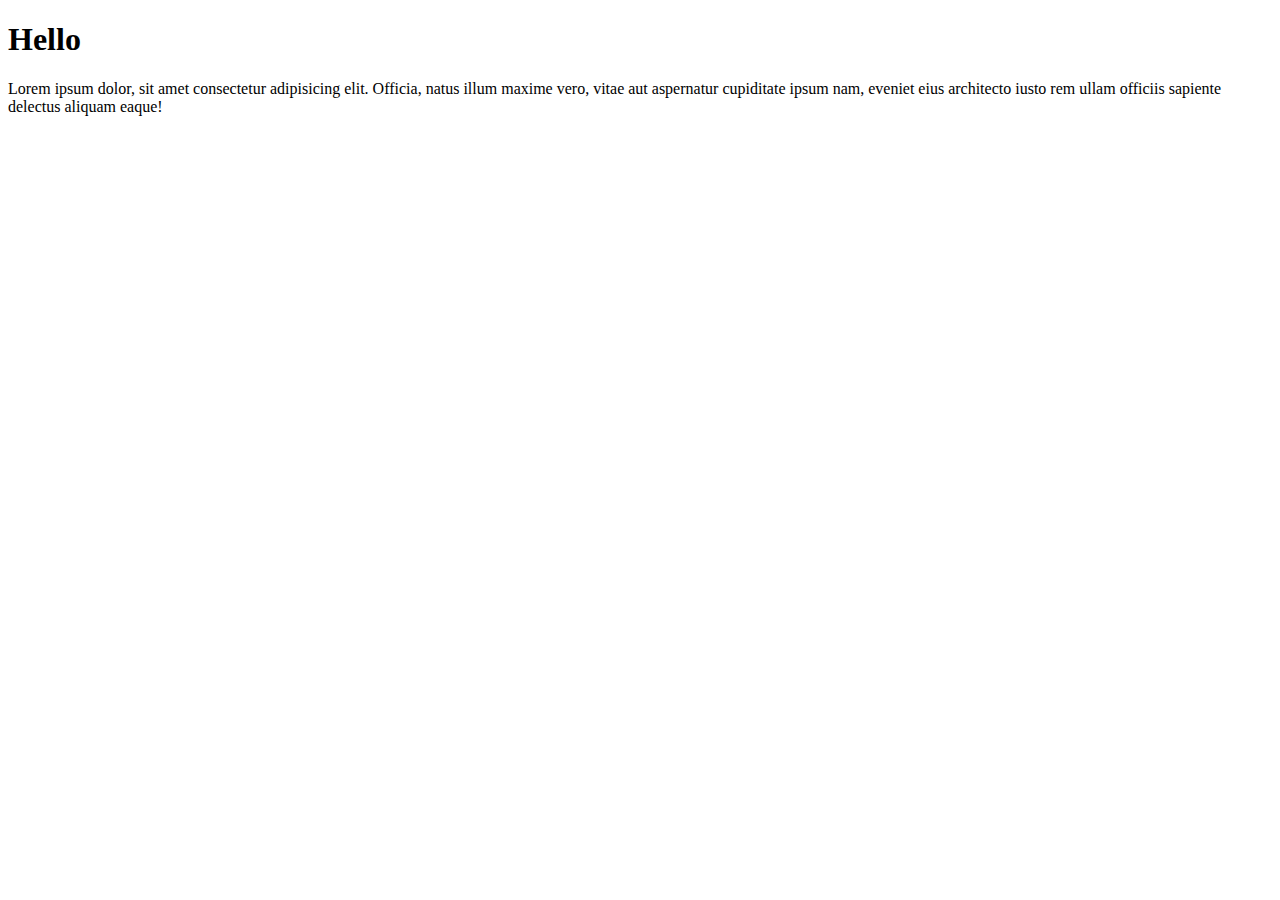
<file: css-study/index.html>
<!DOCTYPE html>
<html lang="en">
<head>
    <meta charset="UTF-8">
    <meta name="viewport" content="width=device-width, initial-scale=1.0">
    <title>Document</title>
</head>
<body>
   <h1>Hello</h1> 
   <p>Lorem ipsum dolor, sit amet consectetur adipisicing elit. Officia, natus illum maxime vero, vitae aut aspernatur cupiditate ipsum nam, eveniet eius architecto iusto rem ullam officiis sapiente delectus aliquam eaque!</p>
</body>
</html>
</file>
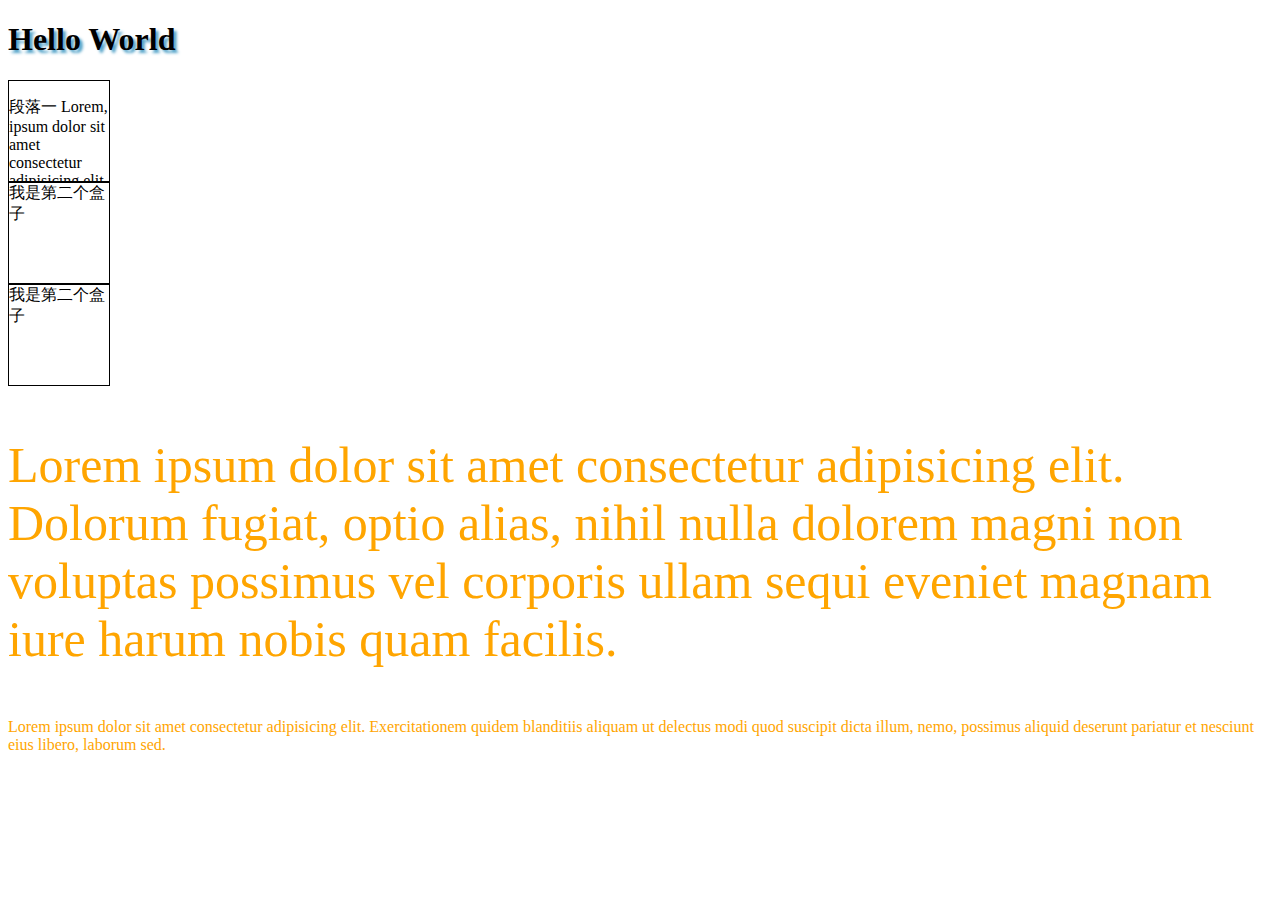
<file: css-study/entry/index.html>
<!DOCTYPE html>
<html lang="en">
<head>
    <meta charset="UTF-8">
    <meta name="viewport" content="width=device-width, initial-scale=1.0">
    <title>Document</title>
    <style>
        h1 {
            text-shadow: 3px 3px 3px #53a3c9;
        }
        /* p {
            border-style: solid;
            border-width: 1px;
            border-color: red;
            border: 3px solid red;
            border-radius: 10px;
        } */
        /* #p1 {
            margin-bottom: 10px;
        } */
        /* #div_1 {
            box-shadow: 3px 3px 3px #53a3c9;
        } */
        div {
            width: 100px;
            height: 100px;
            border: 1px solid black;
        }
        #div_1 {
            overflow: scroll;
        }
        /* #div_1 {
            margin-left: 20px;
            margin-bottom: 10px;
        }
        #div_2 {
            margin: auto;
        }
        img {
            float: right;
        } */
        /* h1, p {
            color: orange;
        } */
        /* p {
            color: orange;
        } */
        p[class] {
            color: orange;
        }
        p[class='p1'] {
            font-size: 50px;
        }
    </style>
</head>
<body>
    <h1>Hello World</h1>
    <!-- 生成随机的文章内容 -->
    <!-- <img src="./asset/download.jpeg" alt=""> -->
    <!-- <p id="p1"> 段落一 Lorem, ipsum dolor sit amet consectetur adipisicing elit. Eos aspernatur qui odio, ex optio magni a, molestiae maiores distinctio quae quas impedit! Labore fugit dolore provident ex inventore. Neque, blanditiis!Lorem, ipsum dolor sit amet consectetur adipisicing elit. Eos aspernatur qui odio, ex optio magni a, molestiae maiores distinctio quae quas impedit! Labore fugit dolore provident ex inventore. Neque, blanditiis!</p> -->
    <!-- <img src="./asset/download (1).jpeg" alt=""> -->
    <!-- <p id="p1"> 段落一 Lorem, ipsum dolor sit amet consectetur adipisicing elit. Eos aspernatur qui odio, ex optio magni a, molestiae maiores distinctio quae quas impedit! Labore fugit dolore provident ex inventore. Neque, blanditiis!Lorem, ipsum dolor sit amet consectetur adipisicing elit. Eos aspernatur qui odio, ex optio magni a, molestiae maiores distinctio quae quas impedit! Labore fugit dolore provident ex inventore. Neque, blanditiis!</p> -->
    <!-- <img src="./asset/download (2).jpeg" alt=""> -->
    <!-- <p id="p1"> 段落一 Lorem, ipsum dolor sit amet consectetur adipisicing elit. Eos aspernatur qui odio, ex optio magni a, molestiae maiores distinctio quae quas impedit! Labore fugit dolore provident ex inventore. Neque, blanditiis!Lorem, ipsum dolor sit amet consectetur adipisicing elit. Eos aspernatur qui odio, ex optio magni a, molestiae maiores distinctio quae quas impedit! Labore fugit dolore provident ex inventore. Neque, blanditiis!</p> -->
    <!-- <p id="p2"> 段落二 Lorem ipsum dolor sit amet consectetur adipisicing elit. Ipsam ullam incidunt quisquam officia necessitatibus quos! Debitis praesentium, quam molestias nihil consectetur atque impedit eveniet eum neque perspiciatis assumenda, qui odit?</p> -->
    <div id="div_1">
        <p id="p1"> 段落一 Lorem, ipsum dolor sit amet consectetur adipisicing elit. Eos aspernatur qui odio, ex optio magni a, molestiae maiores distinctio quae quas impedit! Labore fugit dolore provident ex inventore. Neque, blanditiis!Lorem, ipsum dolor sit amet consectetur adipisicing elit. Eos aspernatur qui odio, ex optio magni a, molestiae maiores distinctio quae quas impedit! Labore fugit dolore provident ex inventore. Neque, blanditiis!</p>
    </div>
    <div id="div_2">我是第二个盒子</div>
    <div id="div_3">我是第二个盒子</div>
    <p class="p1">Lorem ipsum dolor sit amet consectetur adipisicing elit. Dolorum fugiat, optio alias, nihil nulla dolorem magni non voluptas possimus vel corporis ullam sequi eveniet magnam iure harum nobis quam facilis.</p>
    <p class="p2">Lorem ipsum dolor sit amet consectetur adipisicing elit. Exercitationem quidem blanditiis aliquam ut delectus modi quod suscipit dicta illum, nemo, possimus aliquid deserunt pariatur et nesciunt eius libero, laborum sed.</p>
    
</body>
</html>
</file>
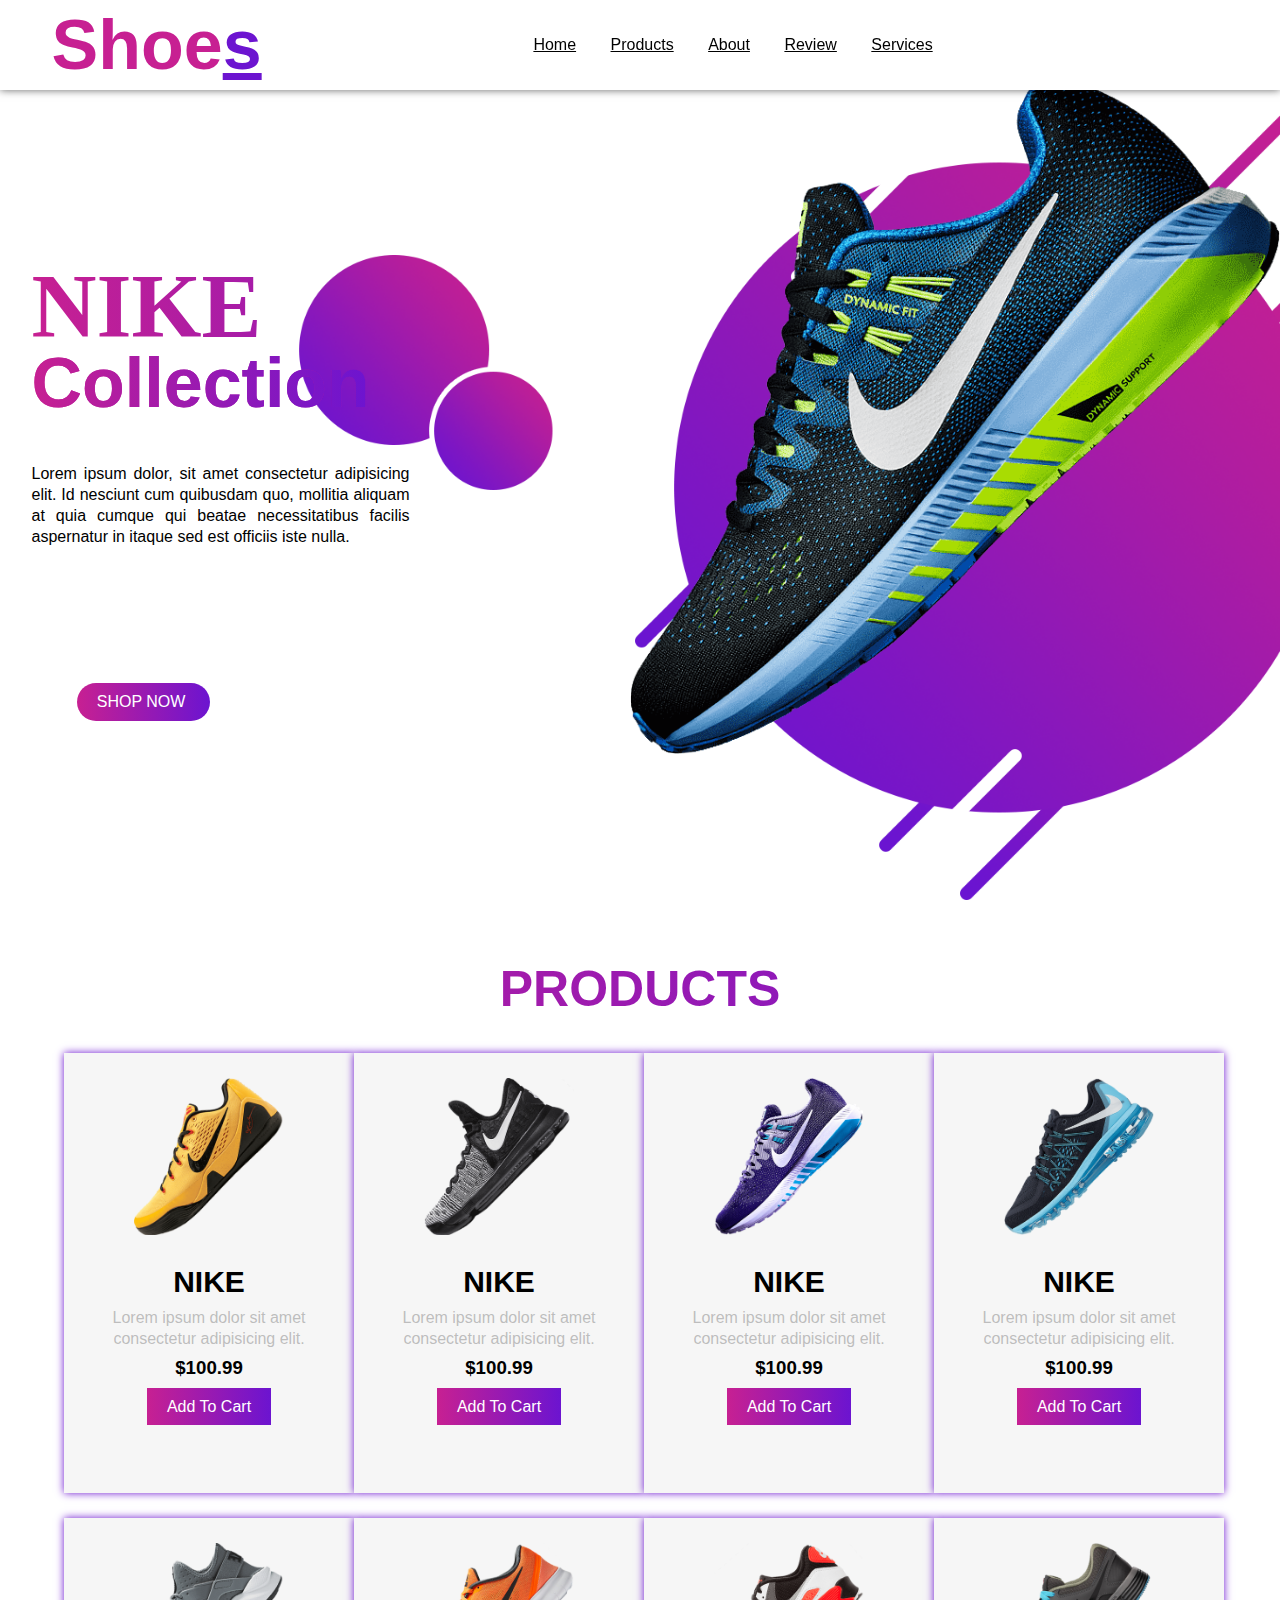
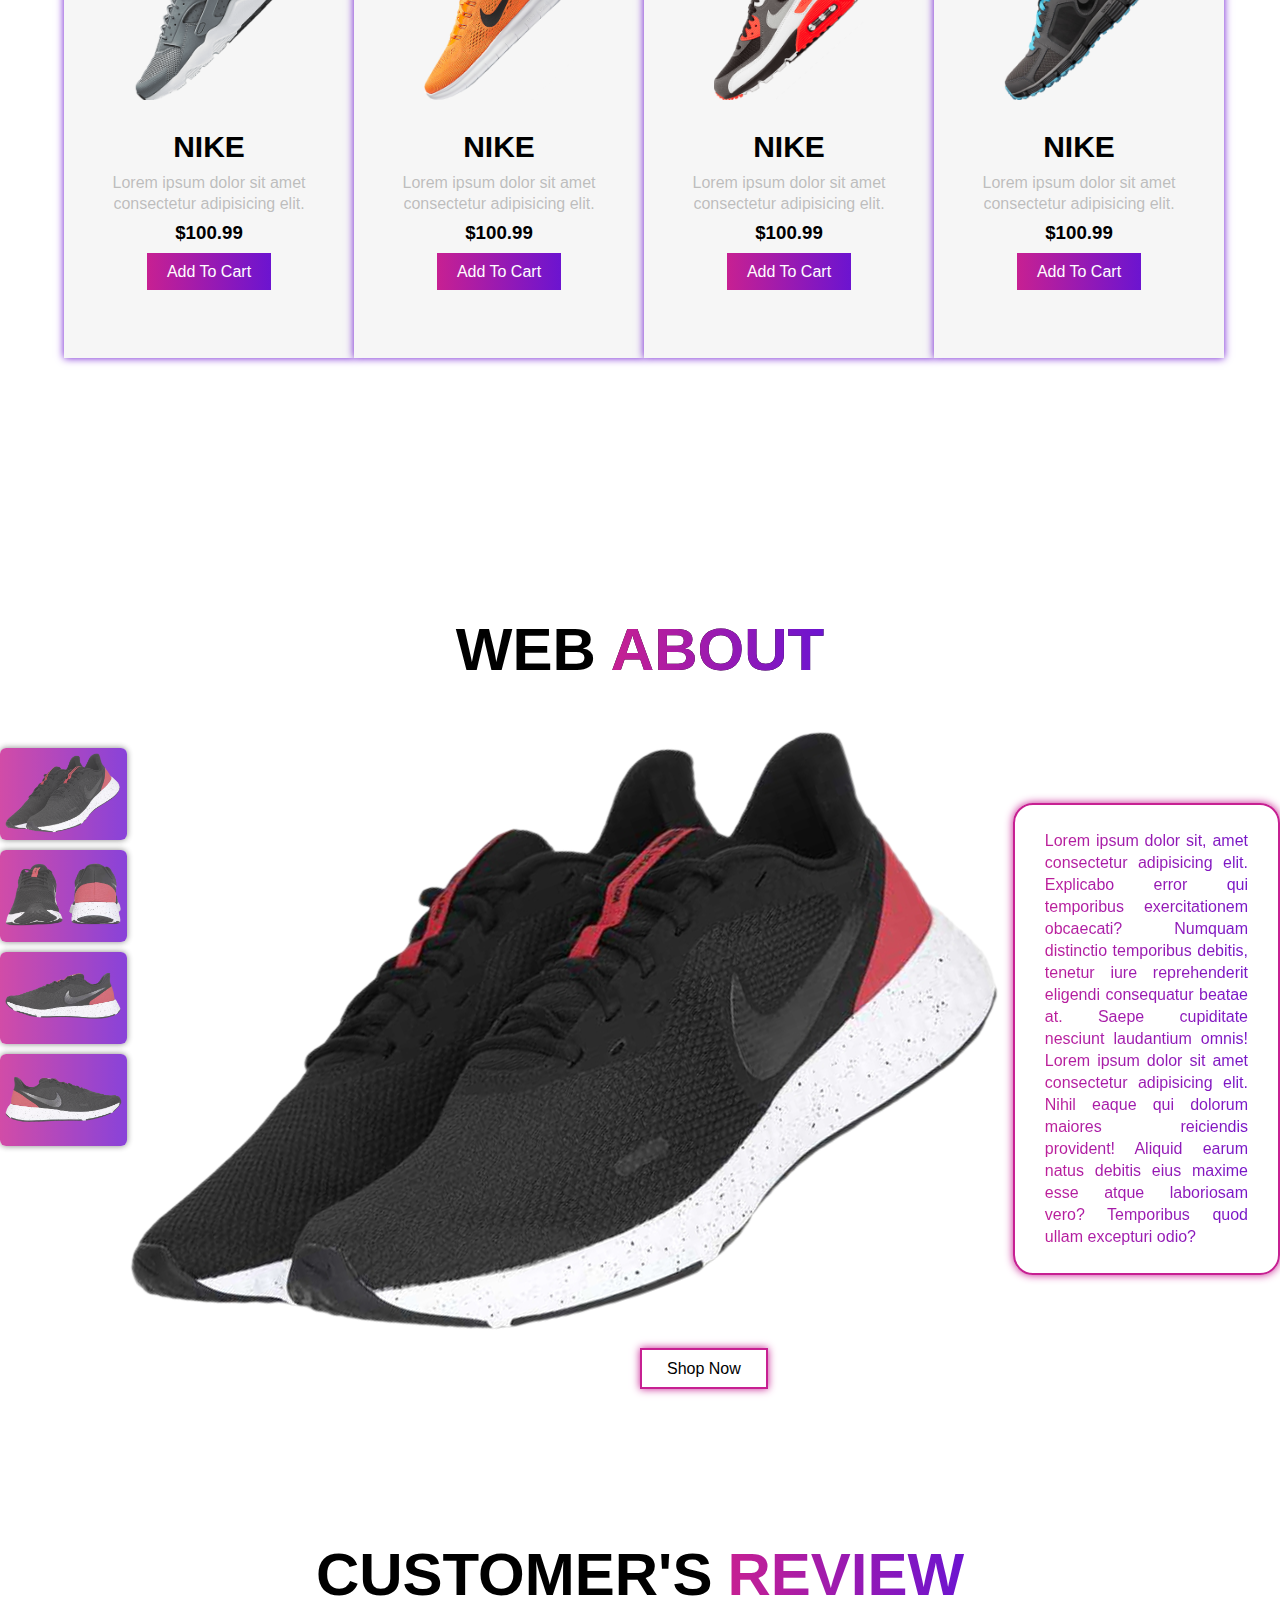
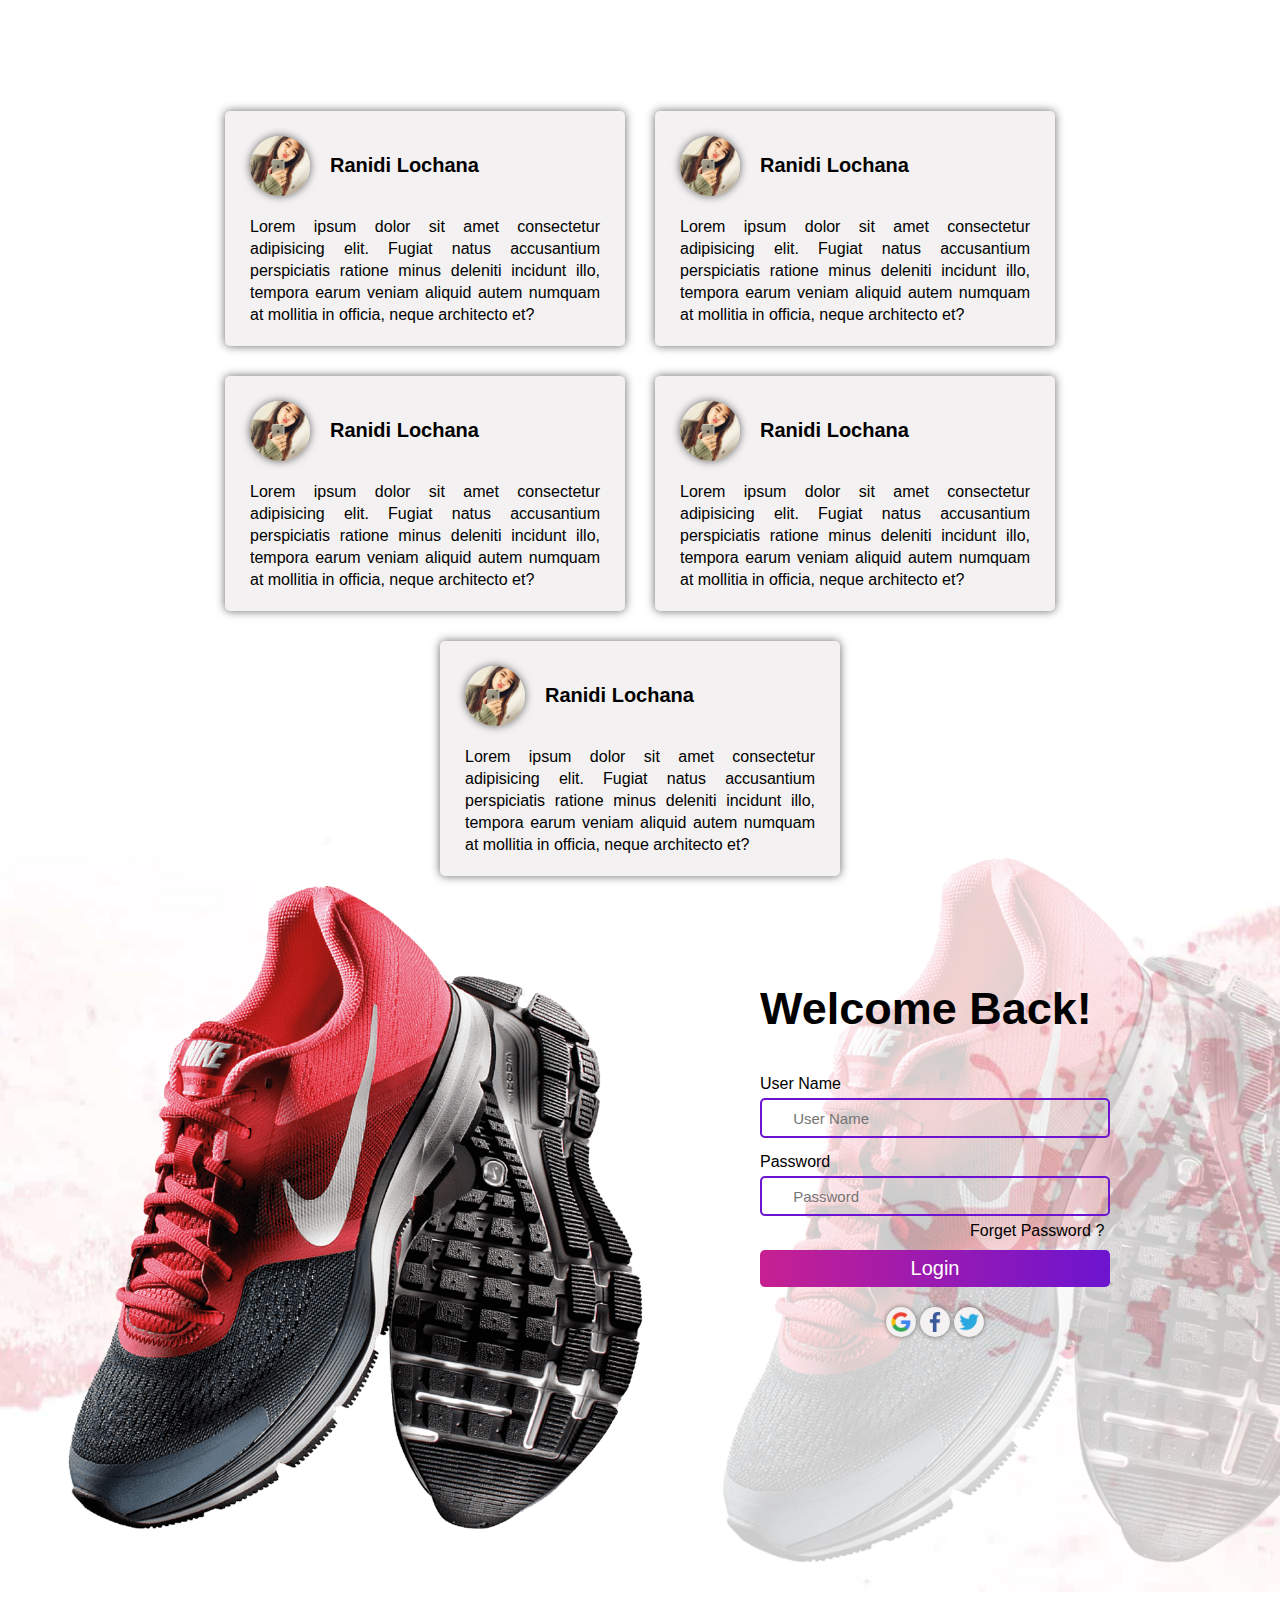
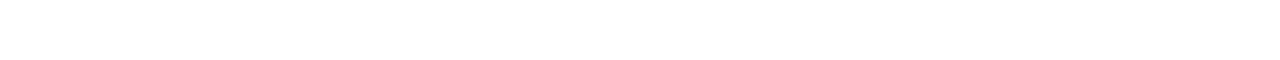
<file: css-study/nike/index.html>
<!DOCTYPE html>
<html lang="en">

<head>
    <meta charset="UTF-8">
    <meta name="viewport" content="width=device-width, initial-scale=1.0">
    <title>Nike - Just Do It</title>
    <link rel="stylesheet" href="style.css">
    <link rel="shotcut icon" href="image/logo.png">
    <link rel="stylesheet" href="https://cdnjs.cloudflare.com/ajax/libs/font-awesome/6.5.2/css/all.min.css"
        integrity="sha512-SnH5WK+bZxgPHs44uWIX+LLJAJ9/2PkPKZ5QiAj6Ta86w+fsb2TkcmfRyVX3pBnMFcV7oQPJkl9QevSCWr3W6A=="
        crossorigin="anonymous" referrerpolicy="no-referrer" />
</head>

<body>
    <section>
        <nav>
            <div class="logo">
                <h1>Shoe<span>s</span></h1>
            </div>
            <ul>
                <li><a href="#Home">Home</a></li>
                <li><a href="#Products">Products</a></li>
                <li><a href="#About">About</a></li>
                <li><a href="#Review">Review</a></li>
                <li><a href="#Services">Services</a></li>
            </ul>

            <div class="icons">
                <i class="fa-solid fa-heart"></i>
                <i class="fa-solid fa-cart-shopping"></i>
                <i class="fa-solid fa-user"></i>
            </div>
        </nav>

        <div class="main" id="Home">
            <div class="main_content">
                <div class="main_text">
                    <h1>NIKE<br><span>Collection</span></h1>
                    <p>
                        Lorem ipsum dolor, sit amet consectetur adipisicing elit. Id nesciunt cum quibusdam quo,
                        mollitia aliquam at quia cumque qui beatae necessitatibus facilis aspernatur in itaque sed est
                        officiis iste nulla.
                    </p>
                </div>
                <div class="main_image">
                    <img src="image/shoes.png" alt="">
                </div>
            </div>
            <div class="social_icon">
                <i class="fa-brands fa-facebook"></i>
                <i class="fa-brands fa-twitter"></i>
                <i class="fa-brands fa-instagram"></i>
                <i class="fa-brands fa-linkedin-in"></i>
            </div>
            <div class="button">
                <a href="#">SHOP NOW</a>
                <i class="fa-solid fa-chevron-right"></i>
            </div>
        </div>
    </section>


    <!-- Products -->
    <div class="products" id="Products">
        <h1>Products</h1>
        <div class="box">
            <div class="card">
                <div class="small_card">
                    <i class="fa-solid fa-heart"></i>
                    <i class="fa-solid fa-share"></i>
                </div>

                <div class="image">
                    <img src="image/shoes1.png" alt="">
                </div>

                <div class="products_text">
                    <h2>NIKE</h2>
                    <p>
                        Lorem ipsum dolor sit amet consectetur adipisicing elit.
                    </p>
                    <h3>$100.99</h3>
                    <div class="products_star">
                        <i class="fa-solid fa-star"></i>
                        <i class="fa-solid fa-star"></i>
                        <i class="fa-solid fa-star"></i>
                        <i class="fa-solid fa-star"></i>
                        <i class="fa-solid fa-star"></i>
                    </div>
                    <a href="#" class="btn">Add To Cart</a>
                </div>
            </div>

            <div class="card">
                <div class="small_card">
                    <i class="fa-solid fa-heart"></i>
                    <i class="fa-solid fa-share"></i>
                </div>

                <div class="image">
                    <img src="image/shoes2.png" alt="">
                </div>

                <div class="products_text">
                    <h2>NIKE</h2>
                    <p>
                        Lorem ipsum dolor sit amet consectetur adipisicing elit.
                    </p>
                    <h3>$100.99</h3>
                    <div class="products_star">
                        <i class="fa-solid fa-star"></i>
                        <i class="fa-solid fa-star"></i>
                        <i class="fa-solid fa-star"></i>
                        <i class="fa-solid fa-star"></i>
                        <i class="fa-solid fa-star"></i>
                    </div>
                    <a href="#" class="btn">Add To Cart</a>
                </div>
            </div>

            <div class="card">
                <div class="small_card">
                    <i class="fa-solid fa-heart"></i>
                    <i class="fa-solid fa-share"></i>
                </div>

                <div class="image">
                    <img src="image/shoes3.png" alt="">
                </div>

                <div class="products_text">
                    <h2>NIKE</h2>
                    <p>
                        Lorem ipsum dolor sit amet consectetur adipisicing elit.
                    </p>
                    <h3>$100.99</h3>
                    <div class="products_star">
                        <i class="fa-solid fa-star"></i>
                        <i class="fa-solid fa-star"></i>
                        <i class="fa-solid fa-star"></i>
                        <i class="fa-solid fa-star"></i>
                        <i class="fa-solid fa-star"></i>
                    </div>
                    <a href="#" class="btn">Add To Cart</a>
                </div>
            </div>

            <div class="card">
                <div class="small_card">
                    <i class="fa-solid fa-heart"></i>
                    <i class="fa-solid fa-share"></i>
                </div>

                <div class="image">
                    <img src="image/shoes4.png" alt="">
                </div>

                <div class="products_text">
                    <h2>NIKE</h2>
                    <p>
                        Lorem ipsum dolor sit amet consectetur adipisicing elit.
                    </p>
                    <h3>$100.99</h3>
                    <div class="products_star">
                        <i class="fa-solid fa-star"></i>
                        <i class="fa-solid fa-star"></i>
                        <i class="fa-solid fa-star"></i>
                        <i class="fa-solid fa-star"></i>
                        <i class="fa-solid fa-star"></i>
                    </div>
                    <a href="#" class="btn">Add To Cart</a>
                </div>
            </div>

            <div class="card">
                <div class="small_card">
                    <i class="fa-solid fa-heart"></i>
                    <i class="fa-solid fa-share"></i>
                </div>

                <div class="image">
                    <img src="image/shoes5.png" alt="">
                </div>

                <div class="products_text">
                    <h2>NIKE</h2>
                    <p>
                        Lorem ipsum dolor sit amet consectetur adipisicing elit.
                    </p>
                    <h3>$100.99</h3>
                    <div class="products_star">
                        <i class="fa-solid fa-star"></i>
                        <i class="fa-solid fa-star"></i>
                        <i class="fa-solid fa-star"></i>
                        <i class="fa-solid fa-star"></i>
                        <i class="fa-solid fa-star"></i>
                    </div>
                    <a href="#" class="btn">Add To Cart</a>
                </div>
            </div>

            <div class="card">
                <div class="small_card">
                    <i class="fa-solid fa-heart"></i>
                    <i class="fa-solid fa-share"></i>
                </div>

                <div class="image">
                    <img src="image/shoes6.png" alt="">
                </div>

                <div class="products_text">
                    <h2>NIKE</h2>
                    <p>
                        Lorem ipsum dolor sit amet consectetur adipisicing elit.
                    </p>
                    <h3>$100.99</h3>
                    <div class="products_star">
                        <i class="fa-solid fa-star"></i>
                        <i class="fa-solid fa-star"></i>
                        <i class="fa-solid fa-star"></i>
                        <i class="fa-solid fa-star"></i>
                        <i class="fa-solid fa-star"></i>
                    </div>
                    <a href="#" class="btn">Add To Cart</a>
                </div>
            </div>

            <div class="card">
                <div class="small_card">
                    <i class="fa-solid fa-heart"></i>
                    <i class="fa-solid fa-share"></i>
                </div>

                <div class="image">
                    <img src="image/shoes7.png" alt="">
                </div>

                <div class="products_text">
                    <h2>NIKE</h2>
                    <p>
                        Lorem ipsum dolor sit amet consectetur adipisicing elit.
                    </p>
                    <h3>$100.99</h3>
                    <div class="products_star">
                        <i class="fa-solid fa-star"></i>
                        <i class="fa-solid fa-star"></i>
                        <i class="fa-solid fa-star"></i>
                        <i class="fa-solid fa-star"></i>
                        <i class="fa-solid fa-star"></i>
                    </div>
                    <a href="#" class="btn">Add To Cart</a>
                </div>
            </div>

            <div class="card">
                <div class="small_card">
                    <i class="fa-solid fa-heart"></i>
                    <i class="fa-solid fa-share"></i>
                </div>

                <div class="image">
                    <img src="image/shoes8.png" alt="">
                </div>

                <div class="products_text">
                    <h2>NIKE</h2>
                    <p>
                        Lorem ipsum dolor sit amet consectetur adipisicing elit.
                    </p>
                    <h3>$100.99</h3>
                    <div class="products_star">
                        <i class="fa-solid fa-star"></i>
                        <i class="fa-solid fa-star"></i>
                        <i class="fa-solid fa-star"></i>
                        <i class="fa-solid fa-star"></i>
                        <i class="fa-solid fa-star"></i>
                    </div>
                    <a href="#" class="btn">Add To Cart</a>
                </div>
            </div>
        </div>

    </div>

    <!-- About -->

    <div class="about" id="About">
        <h1>Web<span>About</span></h1>

        <div class="about_main">
            <div class="about_image">
                <div class="about_small_image">
                    <img src="image/red_shoes1.png" alt="" onclick="functio(this)">
                    <img src="image/red_shoes2.png" alt="" onclick="functio(this)">
                    <img src="image/red_shoes3.png" alt="" onclick="functio(this)">
                    <img src="image/red_shoes4.png" alt="" onclick="functio(this)">
                </div>

                <div class="image_container">
                    <img src="image/red_shoes1.png" alt="" id="imagebox">
                </div>
            </div>

            <div class="about_text">
                <p>
                    Lorem ipsum dolor sit, amet consectetur adipisicing elit. Explicabo error qui temporibus
                    exercitationem obcaecati? Numquam distinctio temporibus debitis, tenetur iure reprehenderit eligendi
                    consequatur beatae at. Saepe cupiditate nesciunt laudantium omnis! Lorem ipsum dolor sit amet
                    consectetur adipisicing elit. Nihil eaque qui dolorum maiores reiciendis provident! Aliquid earum
                    natus debitis eius maxime esse atque laboriosam vero? Temporibus quod ullam excepturi odio?
                </p>
            </div>
        </div>

        <a href="#" class="about_btn">Shop Now</a>

        <script>
            function functio(small) {
                var full = document.getElementById("imagebox");
                full.src = small.src;
            }
        </script>
    </div>

    <div class="review" id="Review">
        <h1>Customer's<span>review</span></h1>
        <div class="review_box">
            <div class="review_card">
                <div class="card_top">
                    <div class="profile">

                        <div class="profile_image">
                            <img src="image/girl_dp1.jpg" alt="">
                        </div>

                        <div class="name">
                            <strong>Ranidi Lochana</strong>

                            <div class="like">
                                <i class="fa-solid fa-star"></i>
                                <i class="fa-solid fa-star"></i>
                                <i class="fa-solid fa-star"></i>
                                <i class="fa-solid fa-star"></i>
                                <i class="fa-solid fa-star"></i>
                            </div>
                        </div>

                    </div>
                </div>

                <div class="comment">
                    <p>
                        Lorem ipsum dolor sit amet consectetur adipisicing elit. Fugiat natus accusantium perspiciatis
                        ratione minus deleniti incidunt illo, tempora earum veniam aliquid autem numquam at mollitia in
                        officia, neque architecto et?
                    </p>
                </div>
            </div>

            <div class="review_card">
                <div class="card_top">
                    <div class="profile">

                        <div class="profile_image">
                            <img src="image/girl_dp1.jpg" alt="">
                        </div>

                        <div class="name">
                            <strong>Ranidi Lochana</strong>

                            <div class="like">
                                <i class="fa-solid fa-star"></i>
                                <i class="fa-solid fa-star"></i>
                                <i class="fa-solid fa-star"></i>
                                <i class="fa-solid fa-star"></i>
                                <i class="fa-solid fa-star"></i>
                            </div>
                        </div>

                    </div>
                </div>

                <div class="comment">
                    <p>
                        Lorem ipsum dolor sit amet consectetur adipisicing elit. Fugiat natus accusantium perspiciatis
                        ratione minus deleniti incidunt illo, tempora earum veniam aliquid autem numquam at mollitia in
                        officia, neque architecto et?
                    </p>
                </div>
            </div>

            <div class="review_card">
                <div class="card_top">
                    <div class="profile">

                        <div class="profile_image">
                            <img src="image/girl_dp1.jpg" alt="">
                        </div>

                        <div class="name">
                            <strong>Ranidi Lochana</strong>

                            <div class="like">
                                <i class="fa-solid fa-star"></i>
                                <i class="fa-solid fa-star"></i>
                                <i class="fa-solid fa-star"></i>
                                <i class="fa-solid fa-star"></i>
                                <i class="fa-solid fa-star"></i>
                            </div>
                        </div>

                    </div>
                </div>

                <div class="comment">
                    <p>
                        Lorem ipsum dolor sit amet consectetur adipisicing elit. Fugiat natus accusantium perspiciatis
                        ratione minus deleniti incidunt illo, tempora earum veniam aliquid autem numquam at mollitia in
                        officia, neque architecto et?
                    </p>
                </div>
            </div>

            <div class="review_card">
                <div class="card_top">
                    <div class="profile">

                        <div class="profile_image">
                            <img src="image/girl_dp1.jpg" alt="">
                        </div>

                        <div class="name">
                            <strong>Ranidi Lochana</strong>

                            <div class="like">
                                <i class="fa-solid fa-star"></i>
                                <i class="fa-solid fa-star"></i>
                                <i class="fa-solid fa-star"></i>
                                <i class="fa-solid fa-star"></i>
                                <i class="fa-solid fa-star"></i>
                            </div>
                        </div>

                    </div>
                </div>

                <div class="comment">
                    <p>
                        Lorem ipsum dolor sit amet consectetur adipisicing elit. Fugiat natus accusantium perspiciatis
                        ratione minus deleniti incidunt illo, tempora earum veniam aliquid autem numquam at mollitia in
                        officia, neque architecto et?
                    </p>
                </div>
            </div>

            <div class="review_card">
                <div class="card_top">
                    <div class="profile">

                        <div class="profile_image">
                            <img src="image/girl_dp1.jpg" alt="">
                        </div>

                        <div class="name">
                            <strong>Ranidi Lochana</strong>

                            <div class="like">
                                <i class="fa-solid fa-star"></i>
                                <i class="fa-solid fa-star"></i>
                                <i class="fa-solid fa-star"></i>
                                <i class="fa-solid fa-star"></i>
                                <i class="fa-solid fa-star"></i>
                            </div>
                        </div>

                    </div>
                </div>

                <div class="comment">
                    <p>
                        Lorem ipsum dolor sit amet consectetur adipisicing elit. Fugiat natus accusantium perspiciatis
                        ratione minus deleniti incidunt illo, tempora earum veniam aliquid autem numquam at mollitia in
                        officia, neque architecto et?
                    </p>
                </div>
            </div>
        </div>
    </div>

    <!-- Login Form -->
    <div class="login_form">
        <div class="left">
            <img src="image/logshoes.png" alt="">
        </div>

        <div class="right">
            <h1>Welcome Back!</h1>

            <form action="#" method="post">
                <p>User Name</p>
                <div class="user">
                    <i class="fa-solid fa-user"></i>
                    <input type="text" name="user" placeholder="User Name" class="username">
                </div>

                <p class="password_tag">Password</p>
                <div class="password">
                    <i class="fa-solid fa-lock"></i>
                    <input type="password" name="password" placeholder="Password">
                </div>

                <p class="forget">Forget Password ?</p>

                <button type="submit">Login</button>
                <div class="loging_icon">
                    <a href="#"><img src="image/google.png"></a>
                    <a href="#"><img src="image/facebook.png"></a>
                    <a href="#"><img src="image/twitter.png"></a>
                </div>
            </form>
        </div>
    </div>

</body>

</html>
</file>
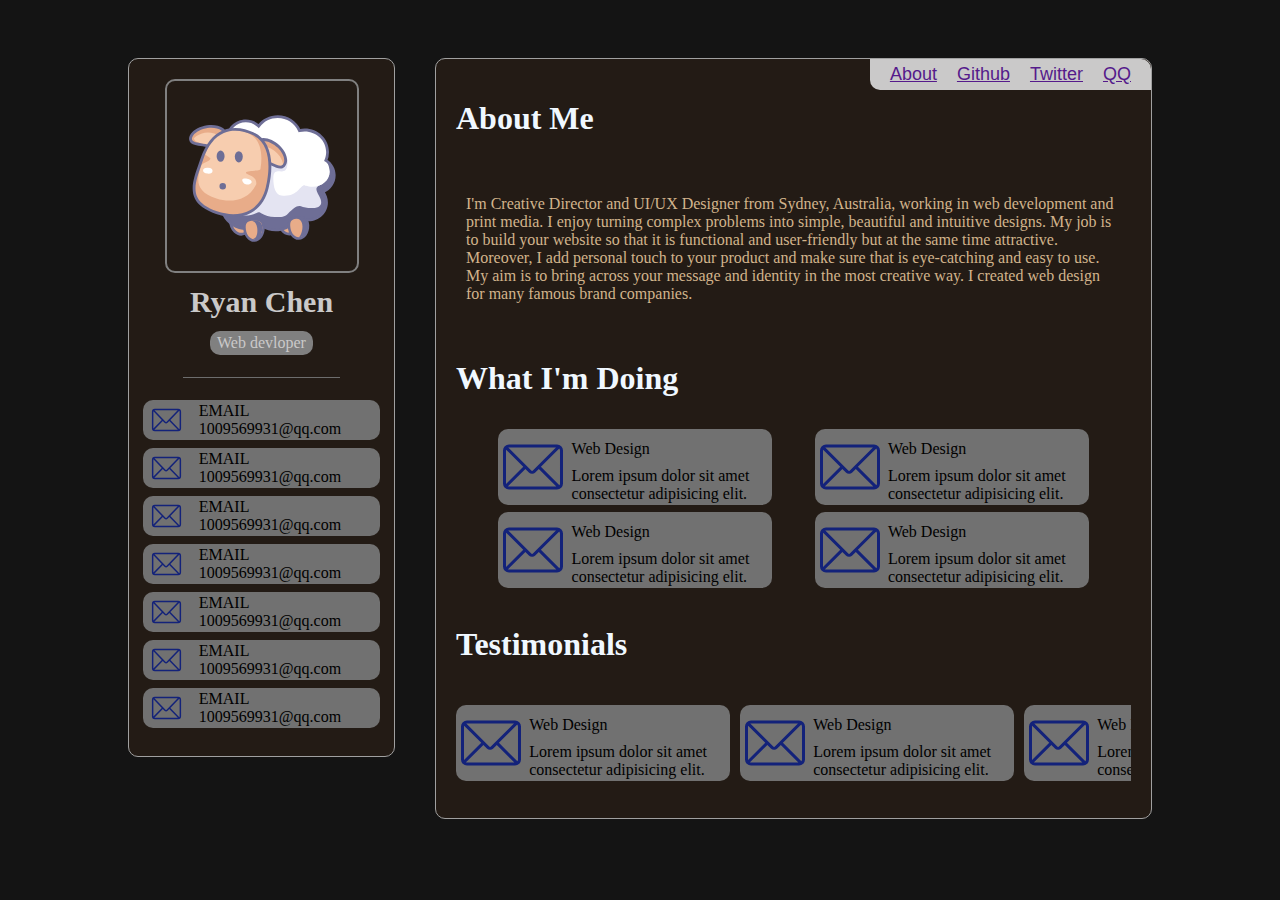
<file: css-study/profile/index.html>
<!DOCTYPE html>
<html lang="en">

<head>
    <meta charset="UTF-8">
    <meta name="viewport" content="width=device-width, initial-scale=1.0">
    <title>Document</title>
    <link rel="stylesheet" href="style.css">
</head>

<body>
    <main>
        <aside class="column profile">
            <img src="./assets/img/profile-img.svg" alt="" class="profile-img">
            <span class="profile-name">Ryan Chen</span>
            <span class="profile-tag">Web devloper</span>
            <div class="sperator"></div>
            <div class="infos">
                <div class="info-item">
                    <img src="./assets/img/email.svg" alt="">
                    <span class="info-title">EMAIL</span>
                    <span class="info-content">1009569931@qq.com</span>
                </div>
                <div class="info-item">
                    <img src="./assets/img/email.svg" alt="">
                    <span class="info-title">EMAIL</span>
                    <span class="info-content">1009569931@qq.com</span>
                </div>
                <div class="info-item">
                    <img src="./assets/img/email.svg" alt="">
                    <span class="info-title">EMAIL</span>
                    <span class="info-content">1009569931@qq.com</span>
                </div>
                <div class="info-item">
                    <img src="./assets/img/email.svg" alt="">
                    <span class="info-title">EMAIL</span>
                    <span class="info-content">1009569931@qq.com</span>
                </div>
                <div class="info-item">
                    <img src="./assets/img/email.svg" alt="">
                    <span class="info-title">EMAIL</span>
                    <span class="info-content">1009569931@qq.com</span>
                </div>
                <div class="info-item">
                    <img src="./assets/img/email.svg" alt="">
                    <span class="info-title">EMAIL</span>
                    <span class="info-content">1009569931@qq.com</span>
                </div>
                <div class="info-item">
                    <img src="./assets/img/email.svg" alt="">
                    <span class="info-title">EMAIL</span>
                    <span class="info-content">1009569931@qq.com</span>
                </div>
           </div>
        </aside>

        <div class="column content">
            <nav>
                <button>
                    <a href="">About</a>
                </button>
                <button>
                    <a href="">Github</a>
                </button>
                <button>
                    <a href="">Twitter</a>
                </button>
                <button>
                    <a href="">QQ</a>
                </button>
            </nav>
            <h1 class="content-title">
                About Me
            </h1>
            <p class="content-instruction">
                I'm Creative Director and UI/UX Designer from Sydney, Australia, working in web development and print
                media. I enjoy turning complex problems into simple, beautiful and intuitive designs.

                My job is to build your website so that it is functional and user-friendly but at the same time
                attractive. Moreover, I add personal touch to your product and make sure that is eye-catching and easy
                to use. My aim is to bring across your message and identity in the most creative way. I created web
                design for many famous brand companies.
            </p>
            <h1 class="content-title">
                What I'm Doing
            </h1>
            <div class="content-skills">
                <div class="content-skill-item">
                    <img src="./assets/img/email.svg" alt="">
                    <span class="content-skill-item-name">Web Design</span>
                    <span class="content-skill-item-description">Lorem ipsum dolor sit amet consectetur adipisicing
                        elit.</span>
                </div>
                <div class="content-skill-item">
                    <img src="./assets/img/email.svg" alt="">
                    <span class="content-skill-item-name">Web Design</span>
                    <span class="content-skill-item-description">Lorem ipsum dolor sit amet consectetur adipisicing
                        elit.</span>
                </div>
                <div class="content-skill-item">
                    <img src="./assets/img/email.svg" alt="">
                    <span class="content-skill-item-name">Web Design</span>
                    <span class="content-skill-item-description">Lorem ipsum dolor sit amet consectetur adipisicing
                        elit.</span>
                </div>
                <div class="content-skill-item">
                    <img src="./assets/img/email.svg" alt="">
                    <span class="content-skill-item-name">Web Design</span>
                    <span class="content-skill-item-description">Lorem ipsum dolor sit amet consectetur adipisicing
                        elit.</span>
                </div>
            </div>
            <h1 class="content-title">
                Testimonials
            </h1>
            <div class="content-testimonials">
                <div class="content-skill-item">
                    <img src="./assets/img/email.svg" alt="">
                    <span class="content-skill-item-name">Web Design</span>
                    <span class="content-skill-item-description">Lorem ipsum dolor sit amet consectetur adipisicing
                        elit.</span>
                </div>

                <div class="content-skill-item">
                    <img src="./assets/img/email.svg" alt="">
                    <span class="content-skill-item-name">Web Design</span>
                    <span class="content-skill-item-description">Lorem ipsum dolor sit amet consectetur adipisicing
                        elit.</span>
                </div>
                <div class="content-skill-item">
                    <img src="./assets/img/email.svg" alt="">
                    <span class="content-skill-item-name">Web Design</span>
                    <span class="content-skill-item-description">Lorem ipsum dolor sit amet consectetur adipisicing
                        elit.</span>
                </div>
            </div>
        </div>
    </main>
</body>

</html>
</file>
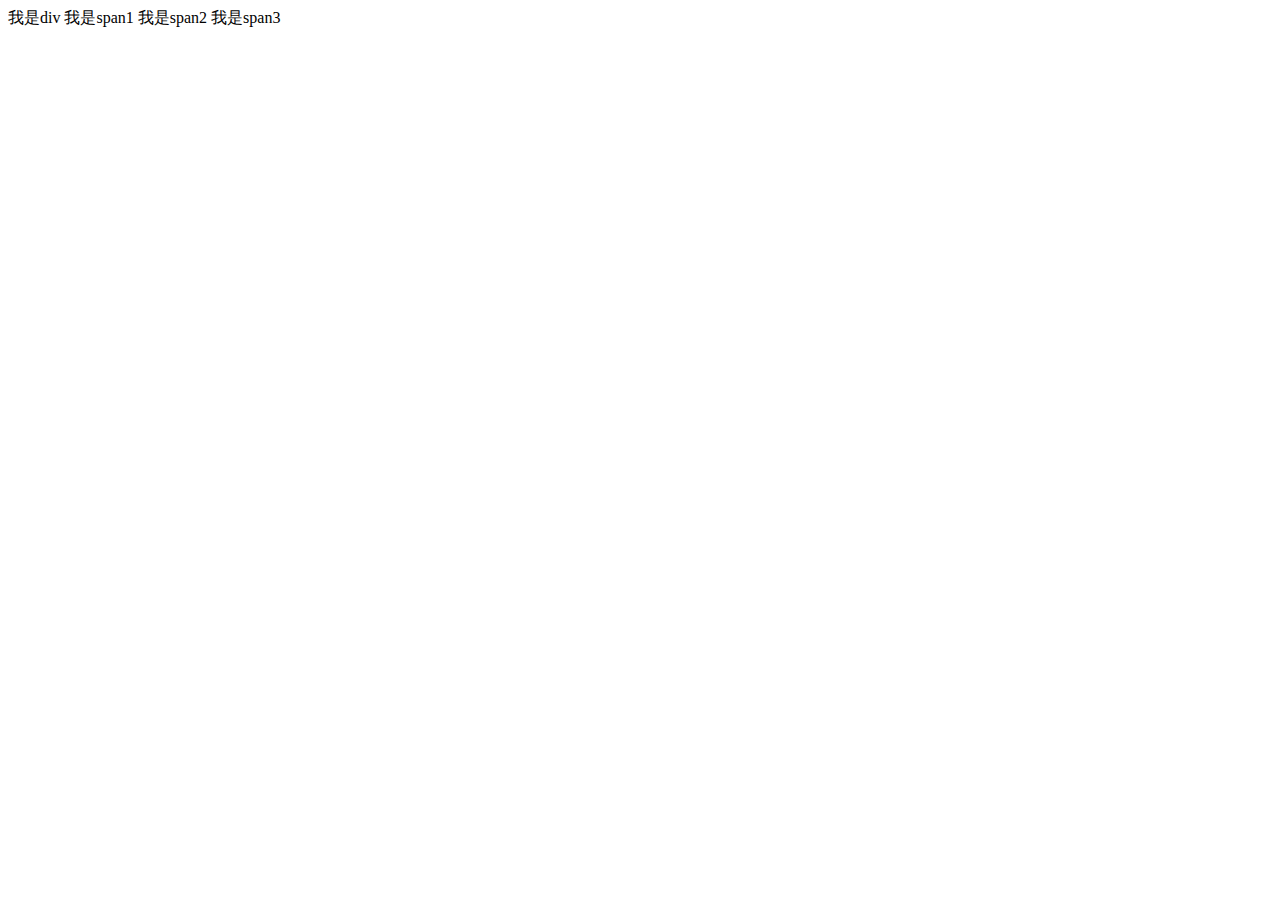
<file: css-study/entry/index1.html>
<!DOCTYPE html>
<html lang="en">
<head>
    <meta charset="UTF-8">
    <meta name="viewport" content="width=device-width, initial-scale=1.0">
    <title>Document</title>
    <style>
        div {
            display: inline;
        }
        p {
            display: none;
        }
    </style>
</head>
<body>
    <div>我是div</div>
    <span id="span1">我是span1</span>
    <span>我是span2</span>
    <span>我是span3</span>
    <p>Lorem ipsum, dolor sit amet consectetur adipisicing elit. Ea sit minus nemo nulla delectus. Consequuntur culpa similique, suscipit eos ipsa atque alias soluta modi doloribus perferendis molestiae architecto, id excepturi?</p>
</body>
</html>
</file>
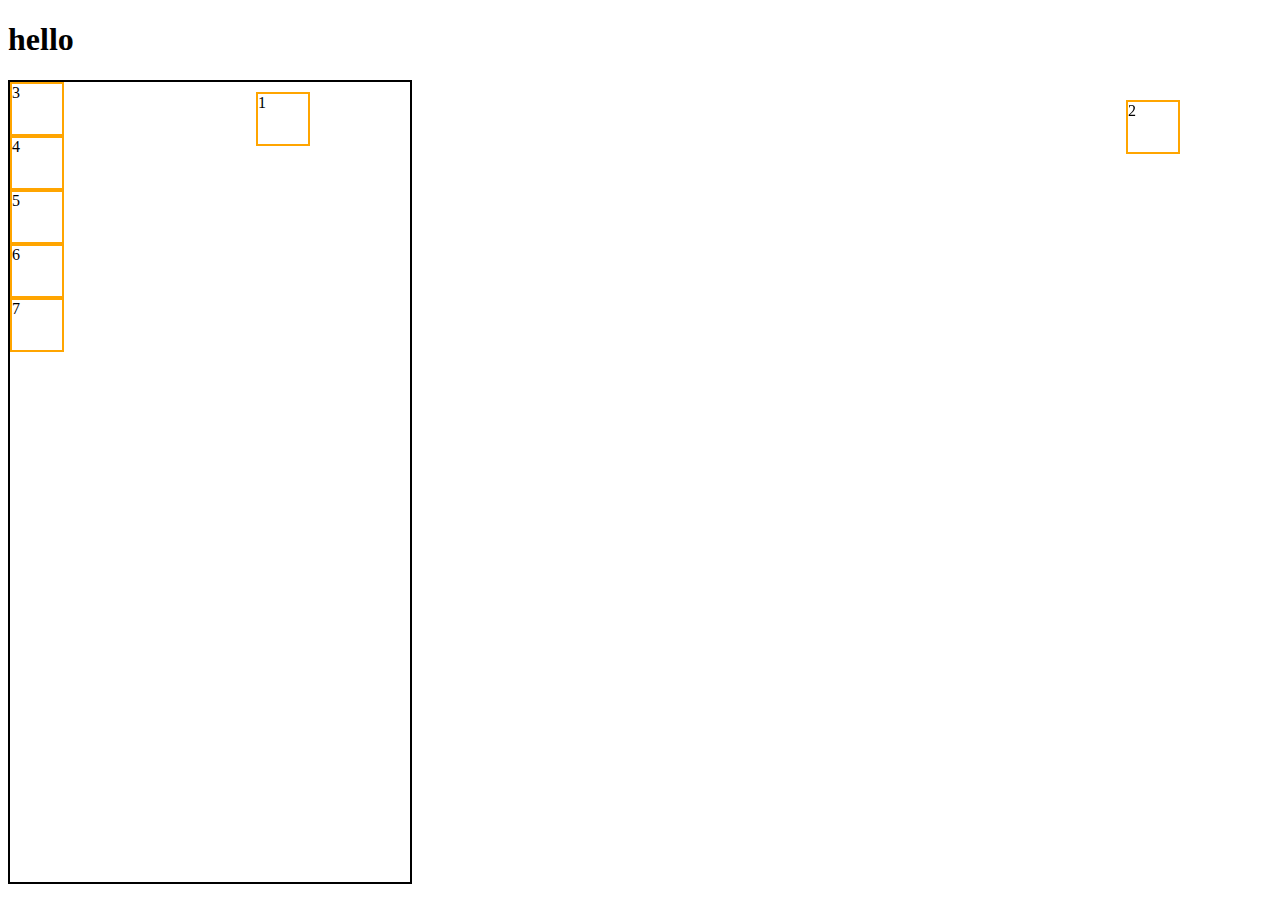
<file: css-study/entry/index3.html>
<!DOCTYPE html>
<html lang="en">
<head>
    <meta charset="UTF-8">
    <meta name="viewport" content="width=device-width, initial-scale=1.0">
    <title>Document</title>
    <style>
        .container {
            position: relative;
            width: 400px;
            height: 800px;
            border: solid 2px #000;
        }
        .item1 {
            position: absolute;
            top: 10px;
            right: 100px;
        }
        .item2 {
            position: fixed;
            top: 100px;
            right: 100px
        }
        .item3 {
            position: sticky;
            top: 5px;
        }
        .item {
            width: 50px;
            height: 50px;
            border: solid 2px orange;
        }
    </style>
</head>
<body>
    <h1>hello</h1>
    <div class="container">
        <div class="item item1">1</div>
        <div class="item item2">2</div>
        <div class="item item3">3</div>
        <div class="item item4">4</div>
        <div class="item item5">5</div>
        <div class="item item6">6</div>
        <div class="item item7">7</div>
    </div>
</body>
</html>
</file>
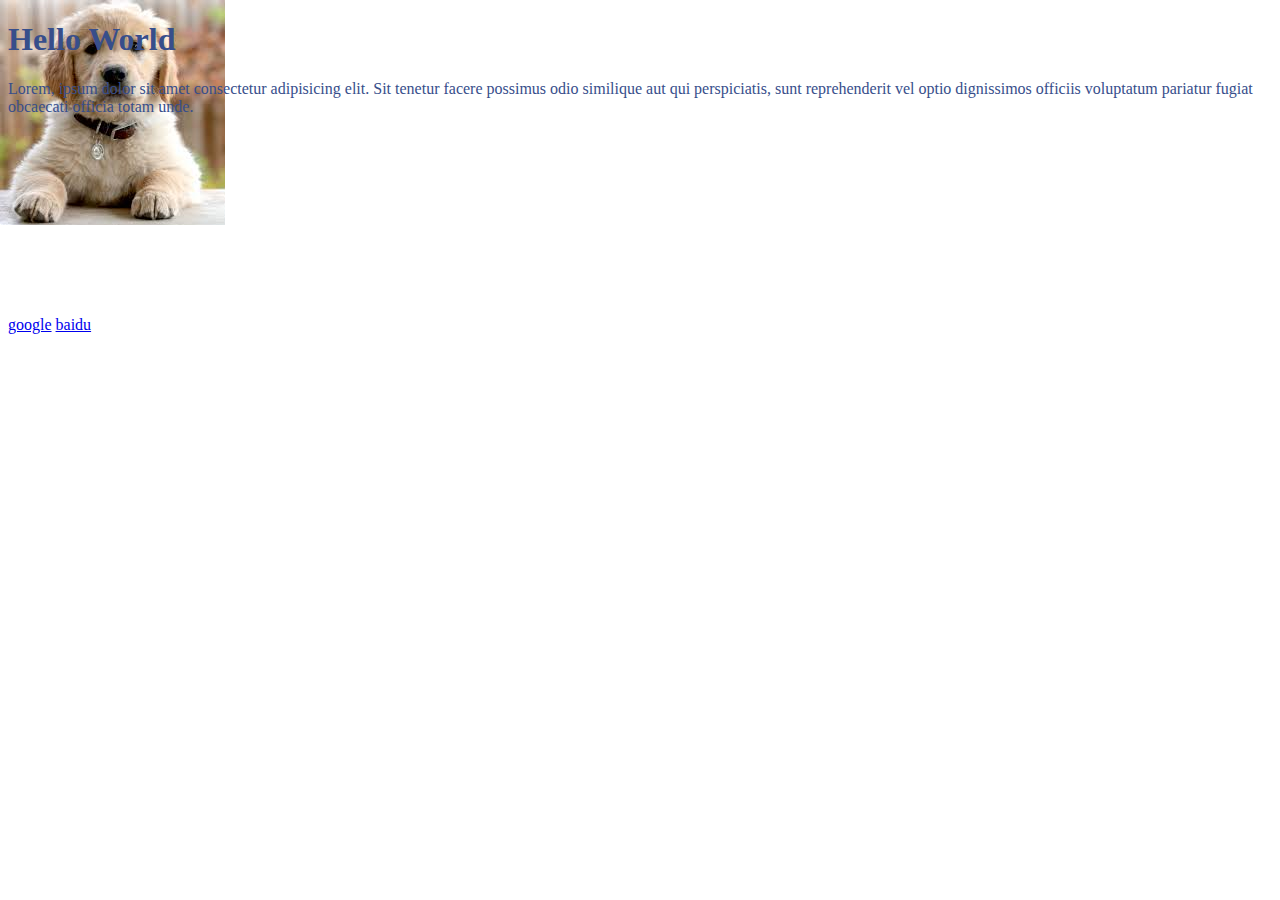
<file: css-study/entry/index4.html>
<!DOCTYPE html>
<html lang="en">
<head>
    <meta charset="UTF-8">
    <meta name="viewport" content="width=device-width, initial-scale=1.0">
    <title>Document</title>
    <style>
        body {
            color: #374e8b;
            background-image: url("./asset/download.jpeg");
            background-repeat: no-repeat;
        }
        p {
            margin-bottom: 200px;
        }
        a:visited {
            color: rgb(227, 41, 227);
        }
        a:active {
            color: orange;
        }
        a:hover {
            color: green;
        }
        
    </style>
</head>
<body>
    <h1>Hello World</h1>
    <p>Lorem, ipsum dolor sit amet consectetur adipisicing elit. Sit tenetur facere possimus odio similique aut qui perspiciatis, sunt reprehenderit vel optio dignissimos officiis voluptatum pariatur fugiat obcaecati officia totam unde.</p>
    <a href="www.baidu.com">google</a>
    <a href="www.google.com">baidu</a>
</body>
</html>
</file>
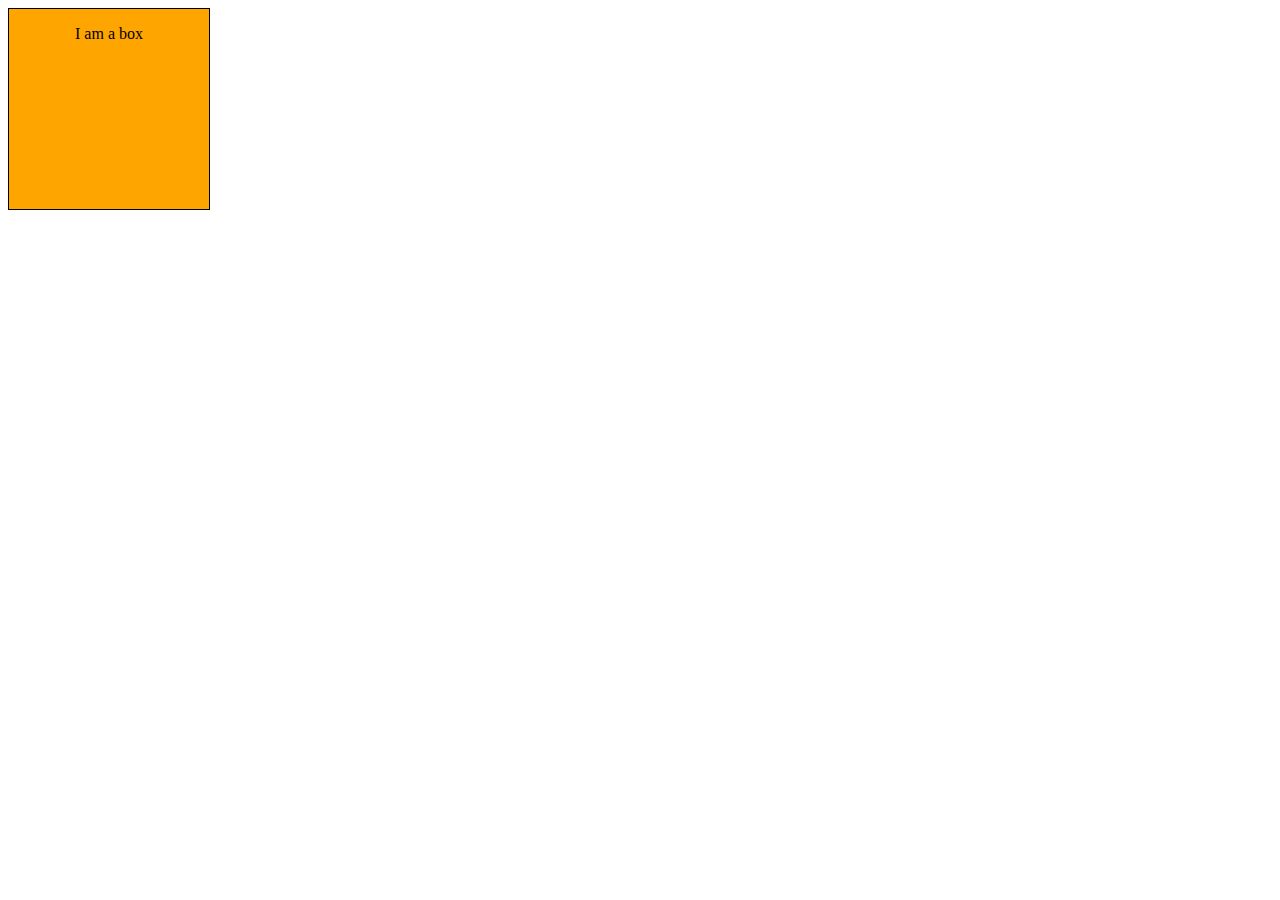
<file: css-study/entry/index5.html>
<!DOCTYPE html>
<html lang="en">
<head>
    <meta charset="UTF-8">
    <meta name="viewport" content="width=device-width, initial-scale=1.0">
    <title>Document</title>
    <style>
        .container {
            width: 200px;
            height: 200px;
            border: solid 1px black;
            background-color: orange;
            display: block;
        }
        div p {
            display: flex;
            justify-content: center;
        }
        .container {
            animation-name: shift-left;
            animation-duration: 1s;
        }
        
        @keyframes shift-left {
            from {
                transform: translateX(100px);
            }
        }
    </style>
</head>
<body>
    <div class="container">
        <p>I am a box</p>
    </div>
</body>
</html>
</file>
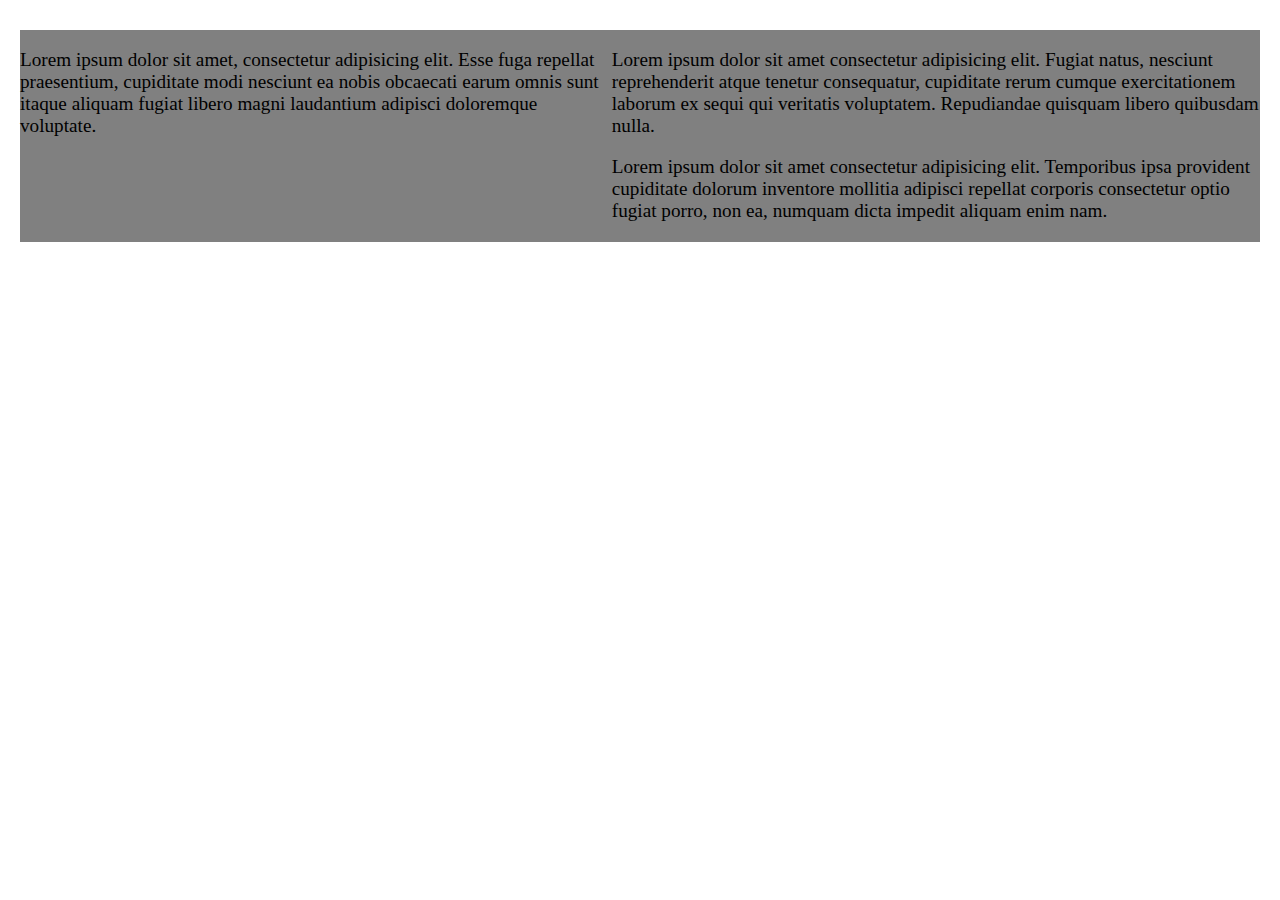
<file: css-study/entry/index7.html>
<!DOCTYPE html>
<html lang="en">
<head>
    <meta charset="UTF-8">
    <meta name="viewport" content="width=device-width, initial-scale=1.0">
    <title>Document</title>
    <style>
        body {
            background-color: #fff;
            color: #000;
            font-size: 1.2em;
            margin: 20px;
            padding: 0;
        }

        .col1, .col2 {
            background-color: gray;
            margin: 10px auto;
        }

        @media screen and (min-width: 600px) {
            .container {
                display: flex;
            }
        }
    </style>
</head>
<body>
    <div class="container">
        <div class="col1">
            <p>Lorem ipsum dolor sit amet, consectetur adipisicing elit. Esse fuga repellat praesentium, cupiditate modi nesciunt ea nobis obcaecati earum omnis sunt itaque aliquam fugiat libero magni laudantium adipisci doloremque voluptate.</p>
        </div>
        <div class="col2">
            <p>Lorem ipsum dolor sit amet consectetur adipisicing elit. Fugiat natus, nesciunt reprehenderit atque tenetur consequatur, cupiditate rerum cumque exercitationem laborum ex sequi qui veritatis voluptatem. Repudiandae quisquam libero quibusdam nulla.</p>
            <p>Lorem ipsum dolor sit amet consectetur adipisicing elit. Temporibus ipsa provident cupiditate dolorum inventore mollitia adipisci repellat corporis consectetur optio fugiat porro, non ea, numquam dicta impedit aliquam enim nam.</p>
        </div>
    </div>
</body>
</html>
</file>
<file: css-study/nike/style.css>
@font-face {
    font-family: "pyxidium";
    src: url('font/Pyxidium\ Quick\ Regular.ttf');
}

* {
    margin: 0;
    padding: 0;
    box-sizing: border-box;
    font-family: sans-serif;
}

html {
    scroll-behavior: smooth;
}

section {
    width: 100%;
    height: 100vh;
    background-image: url(image/bg1.png);
    background-size: cover;
    background-position: center;
}

section nav {
    display: flex;
    align-items: center;
    justify-content: space-around;
    box-shadow: 0 0 8px rgba(0, 0, 0, 0.6);
    background-color: white;
    position: fixed;
    top: 0;
    left: 0;
    right: 0;
    z-index: 100;
}

section nav .logo {
    font-size: 35px;
    color: #c72092;
    margin: 5px 0;
    cursor: pointer;
    position: relative;
    left: -4%;
}

section nav .logo span {
    color: #6c14d0;
    text-decoration: underline;
}

section nav ul {
    list-style: none;
}

section nav ul li {
    display: inline-block;
    margin: 5px 15px;
}

section nav ul li a {
    /* text-decoration: none; */
    color: black;
    transition: 0.2s;
}

section nav ul li a:hover {
    color: #c72092;
}

section nav .icons i {
    margin: 0 4px;
    cursor: pointer;
    font-size: 18px;
    transition: 0.3s;
}


section nav .icons i:hover {
    color: #c72092;
}

section .main .main_content {
    display: flex;
    align-items: center;
    justify-content: space-around;
}

section .main .main_content .main_text h1 {
    font-size: 90px;
    line-height: 70px;
    font-family: pyxidium;
    background: linear-gradient(to right, #c72092, #6c14d0);
    background-clip: text;
    color: transparent;
    position: relative;
    top: 45px;
    left: 5%;
}


section .main .main_content .main_text h1 span {
    font-size: 70px;
    background: linear-gradient(to right, #c72092, #6c14d0);
    background-clip: text;
    color: transparent;
}

section .main .main_content .main_text p {
    width: 60%;
    text-align: justify;
    line-height: 21px;
    position: relative;
    top: 90px;
    left: 5%;
}


section .main .main_content .main_image img {
    width: 650px;
    position: relative;
    top: 75px;
}

section .main .social_icon {
    position: absolute;
    top: 50%;
    left: 98%;
    transform: translate(-50%, -50%);
    font-size: 19px;
}


section .main .social_icon i {
    margin: 8px 0;
    cursor: pointer;
    transform: 0.3s;
}


section .main .social_icon i:hover {
    color: #c72092;
}

section .main .button {
    position: absolute;
    left: 6%;
    padding: 10px 20px;
    border-radius: 30px;
    background: linear-gradient(to right, #c72092, #6c14d0);
}


section .main .button a {
    color: white;
    text-decoration: none;
}


section .main .button i {
    color: white;
    margin-left: 5px;
    transition: 0.3s;
}

section .main .button:hover i {
    transform: translateX(6px);
}

/* Products */

.products {
    width: 100%;
    height: 140vh;
    padding: 25px 0;
}

.products h1 {
    margin: 35px 0;
    font-size: 50px;
    display: flex;
    align-items: center;
    justify-content: center;
    text-transform: uppercase;
    background: linear-gradient(to right, #c72092, #6c14d0);
    background-clip: text;
    color: transparent;
}

.products .box {
    width: 90%;
    margin: 0 auto;
    display: grid;
    grid-template-columns: 1fr 1fr 1fr 1fr;
    gap: 25px 0;
}

.products .box .card {
    width: 290px;
    height: 440px;
    box-shadow: 0 0 8px #6c14d0;
    text-align: center;
    padding: 10px 20px;
    background: #f6f6f6;
}


.products .box .card .small_card{
    display: flex;
    flex-flow: column;
    position: absolute;
    margin: 10px 0;
    transform: translateX(-20px);
    transition: 0.3s;
    opacity: 0;
}


.products .box .card:hover .small_card{
    transform: translateX(2px);
    cursor: pointer;
    opacity: 1;
}

.products .box .card .image {
    display: flex;
    align-items: center;
    justify-content: center;
}

.products .box .card .image img {
    width: 150px;
    margin: 15px 0;
    transition: 0.3s;
}

.products .box .card:hover .image img {
    transform: scale(1.1);
}


.products .box .card .small_card i{
    width: 45px;
    height: 45px;
    border-radius: 5px;
    font-size: 18px;
    margin: 2px 0;
    line-height: 40px;
    border: 2px solid #999999;
    transform: 0.2s;
}


.products .box .card .small_card i:hover {
    color: #c72092;
}

.products .box .card .products_text h2 {
    font-size: 30px;
    margin-top: 15px;
}


.products .box .card .products_text p {
    color: #91919191;
    line-height: 21px;
    margin: 8px 0;
}


.products .box .card .products_text h3 {
    margin: 5px 0;
}


.products .box .card .products_text .products_star {
    color: orange;
    margin-bottom: 19px;
    cursor: pointer;
}


.products .box .card .products_text .btn {
    text-decoration: none;
    padding: 10px 20px;
    background: linear-gradient(to right, #c72092, #6c14d0);
    color: white;
}

/* About */

.about {
    width: 100%;
    height: 100vh;
    padding: 35px 0;
}

.about h1 {
    font-size: 60px;
    margin-top: 20px;
    display: flex;
    align-items: center;
    justify-content: center;
    background: black;
    background-clip: text;
    color: transparent;
    text-transform: uppercase;
}


.about h1 span {
    background: linear-gradient(to right, #c72092, #6c14d0);
    background-clip: text;
    color: transparent;
    margin-left: 15px;
}

.about .about_main {
    position: relative;
    top: 40%;
    left: 50%;
    transform: translate(-50%, -50%);
    display: flex;
    justify-content: space-around;
    align-items: center;
}

.about .about_main .about_image {
    display: flex;
    margin-top: 50px;
}


.about .about_main .about_image .about_small_image {
    display: flex;
    flex-direction: column;
    position: relative;
    top: 15px;
}


.about .about_main .about_image .about_small_image img {
    height: 92px;
    margin: 5px 0;
    cursor: pointer;
    background: linear-gradient(to right, #c72092, #6c14d0);
    display: block;
    border-radius: 6px;
    padding: 5px 5px;
    box-shadow: 0 0 6px rgba(0, 0, 0, 0.6);
    opacity: 0.8;
}

.about .about_main .about_image .about_small_image img:hover {
    opacity: 1;
}

.about .about_main .about_container {
    padding: 10px;
    display: flex;
}


.about .about_main .about_container img {
    border: 3px solid #6c14d0;
    border-radius: 20px;
    height: 430px;
    padding: 30px;
    box-shadow: 0 0 8px #6c14d0;
}

.about .about_main .about_text {
    margin-top: 45px;
}


.about .about_main .about_text p {
    background: linear-gradient(to right, #c72092, #6c14d0);
    background-clip: text;
    color: transparent;
    line-height: 22px;
    text-align: justify;
    padding: 25px 30px;
    border: 2px solid #c72092;
    border-radius: 20px;
    box-shadow: 0 0 8px #c72092;
}

.about .about_btn {
    color: black;
    background: none;
    position: relative;
    /* top: 10%; */
    left: 50%;
    transform: translate(-50%, -50%);
    padding: 10px 25px;
    border: 2px solid #c72092;
    text-decoration: none;
    box-shadow: 0 0 8px #c72092;
}


.about .about_btn:hover {
    border: 2px solid transparent;
    background: #c72092;
    color: white;
}

/* Review */
.review {
    width: 100%;
    height: 100vh;
    padding-top: 80px;
}

.review h1 {
    font-size: 60px;
    display: flex;
    align-items: center;
    justify-content: center;
    margin-bottom: 30px;
    text-transform: uppercase;
}

.review h1 span {
    background: linear-gradient(to right, #c72092, #6c14d0);
    background-clip: text;
    color: transparent;
    margin-left: 15px;
}

.review .review_box {
    width: 95%;
    position: relative;
    top: 7%;
    display: flex;
    flex-wrap: wrap;
    align-items: center;
    justify-content: center;
    margin: 0 auto;
}

.review .profile .profile_image {
    width: 60px;
    height: 60px;
    border-radius: 50%;
    overflow: hidden;
    margin: 5px 0;
    box-shadow: 0 0 8px rgba(0, 0, 0, 0.6);
    cursor: pointer;
    transition: 0.3s;
}

.review .profile .profile_image:hover {
    transform: scale(1.2);
}


.review .profile_image img {
    width: 100%;
    height: 100%;
    object-fit: cover;
    object-position: center;
}

.review .profile {
    display: flex;
    align-items: center;
}

.review .review_box .review_card {
    width: 400px;
    background: #f3f1f1;
    padding: 20px 25px;
    border-radius: 5px;
    margin: 15px;
    box-shadow: 0 0 10px rgba(0, 0, 0, 0.6);
}


.review .review_box .review_card .card_top {
    display: flex;
    justify-content: space-between;
    align-items: center;
}


.review .review_box .review_card .card_top .name {
    margin-left: 20px;
    line-height: 22px;
}


.review .review_box .review_card .card_top .name strong {
    font-size: 20px;
}


.review .review_box .review_card .card_top .name .like {
    color: orange;
    display: block;
    font-size: 12px;
}

.review .review_box .review_card .comment p {
    text-align: justify;
    line-height: 22px;
    margin-top: 15px;
}

/* Login Form */
.login_form {
    width: 100%;
    height: 100vh;
    display: flex;
    justify-content: space-around;
    align-items: center;
    background-image: url(image/loging_bg.png);
    background-size: cover;
    background-position: center;
}

.login_form .left img {
    width: 650px;
}

.login_form .right {
    position: relative;
    top: -50px;
    left: -60px;
    padding: 50px 80px;
}

.login_form .right h1 {
    /* font-family: pre; */
    font-size: 45px;
    margin-bottom: 40px;
}

.login_form .right p {
    margin-bottom: 5px;
}

.login_form .right .user {
    border: 2px solid #6c14d0;
    border-radius: 5px;
    width: 350px;
    height: 40px;
    display: flex;
}

.login_form .right .user i {
    position: relative;
    top: 9px;
    left: 15px;
    color: #c72092;
}


.login_form .right .user .username {
    position: relative;
    left: 9%;
    width: 295px;
    background: none;
    outline: none;
    border: none;
    /* display: flex; */
    font-size: 15px;
}

.login_form .right .password_tag {
    margin: 15px 0 5px 0;
}

.login_form .right .password {
    border: 2px solid #6c14d0;
    border-radius: 5px;
    width: 350px;
    height: 40px;
    display: flex;
}

.login_form .right .password i {
    position: relative;
    top: 9px;
    left: 15px;
    color: #c72092;
}


.login_form .right .password input {
    position: relative;
    left: 9%;
    width: 295px;
    background: none;
    outline: none;
    border: none;
    display: flex;
    font-size: 15px;
}

.login_form .right .forget {
    position: relative;
    left: 60%;
    margin: 6px 0 10px 0;
    cursor: pointer;
}

.login_form .right button {
    width: 350px;
    color: white;
    padding: 7px 20px;
    cursor: pointer;
    font-size: 20px;
    border: none;
    border-radius: 5px;
    background: linear-gradient(to right, #c72092, #6c14d0);
}

.login_form .right .loging_icon {
    display: flex;
    align-items: center;
    justify-content: center;
    margin-top: 20px;
}


.login_form .right .loging_icon a {
    width: 30px;
    height: 30px;
    border-radius: 50%;
    margin: 0 2px;
    box-shadow: 0 0 5px rgba(0, 0, 0, 0.5);
    background: #f3f1f1;
}

.login_form .right .loging_icon img {
    width: 20px;
    margin: 5px 5px;
}
</file>
<file: css-study/profile/style.css>
:root {
    --global-border: 10px;
}
body {
    background-color: rgb(20, 20, 20);
}

main {
    display: flex;
    justify-content: flex-end;
    padding: 0 100px;
}

.column {
    min-height: 600px;
    background-color: rgb(35, 27, 21);
    border-radius: var(--global-border);
    padding: 20px;
    margin: 50px 20px;
    border: solid 1px rgb(160, 160, 160);
}

aside {
    position: sticky;
    top: 50px;
    width: 25%;
    height: 100%;
    display: flex;
    flex-direction: column;
    align-items: center;
    gap: 12px;
}


.content {
    width: 75%;
    display: flex;
    flex-direction: column;
    gap: 10px;
    position: relative;
}

.profile-img {
    border: 2px solid gray;
    border-radius: var(--global-border);
    padding: 20px;
    width: 150px;
    height: 150px;
}

.profile-name {
    font-size: 30px;
    color: #cac9c9;
    font-weight: bold;
}

.profile-tag {
    color: #cac9c9;
    background-color: gray;
    padding: 3px 7px;
    border-radius: var(--global-border);
}

.sperator {
    height: 1px;
    width: 70%;
    background-color: rgb(109, 109, 109);
    margin: 10px 0;
}

.infos {
    display: flex;
    flex-direction: column;
    align-items: center;
}

.info-item {
    background-color: rgb(113, 113, 113);
    display: grid;
    width: 100%;
    align-items: center;
    grid-template-columns: 1fr 4fr;
    grid-template-rows: 1fr 1fr;
    column-gap: 6px;
    padding: 2px 6px;
    border-radius: var(--global-border);
    margin-bottom: 8px;
}

.info-item img {
    height: 80%;
    width: 80%;
    object-fit: cover;
    grid-row-start: 1;
    grid-row-end: 3;
}

.content nav {
    display: flex;
    background-color: #cac9c9;
    border-radius: 0 var(--global-border) 0 var(--global-border);
    position: absolute;
    top: 0;
    right: 0;
    padding: 5px 10px;
}

.content nav button {
    font-size: large;
    background-color: transparent;
    padding: 0 10px;
    border: none;
}

.content-title {
    color: aliceblue;
}

.content-instruction {
    padding: 10px;
    color: tan;
    font-size: medium;
}

.content-skills {
    display: flex;
    flex-wrap: wrap;
    justify-content: space-evenly;
}

.content-skill-item {
    flex: 0 0 40%;
    background-color: rgb(113, 113, 113);
    display: grid;
    grid-template-columns: 1fr 3fr;
    grid-template-rows: 1fr 1fr;
    align-items: center;
    column-gap: 5px;
    border-radius: var(--global-border);
    padding: 2px;
    margin-bottom: 7px;
}

.content-skill-item img {
    height: 100%;
    width: 100%;
    grid-row-start: 1;
    grid-row-end: 3;
    object-fit: cover;
}

.content-testimonials {
    margin: 10px 0;
    display: flex;
    gap: 10px;
    overflow-y: auto;
}
</file>
